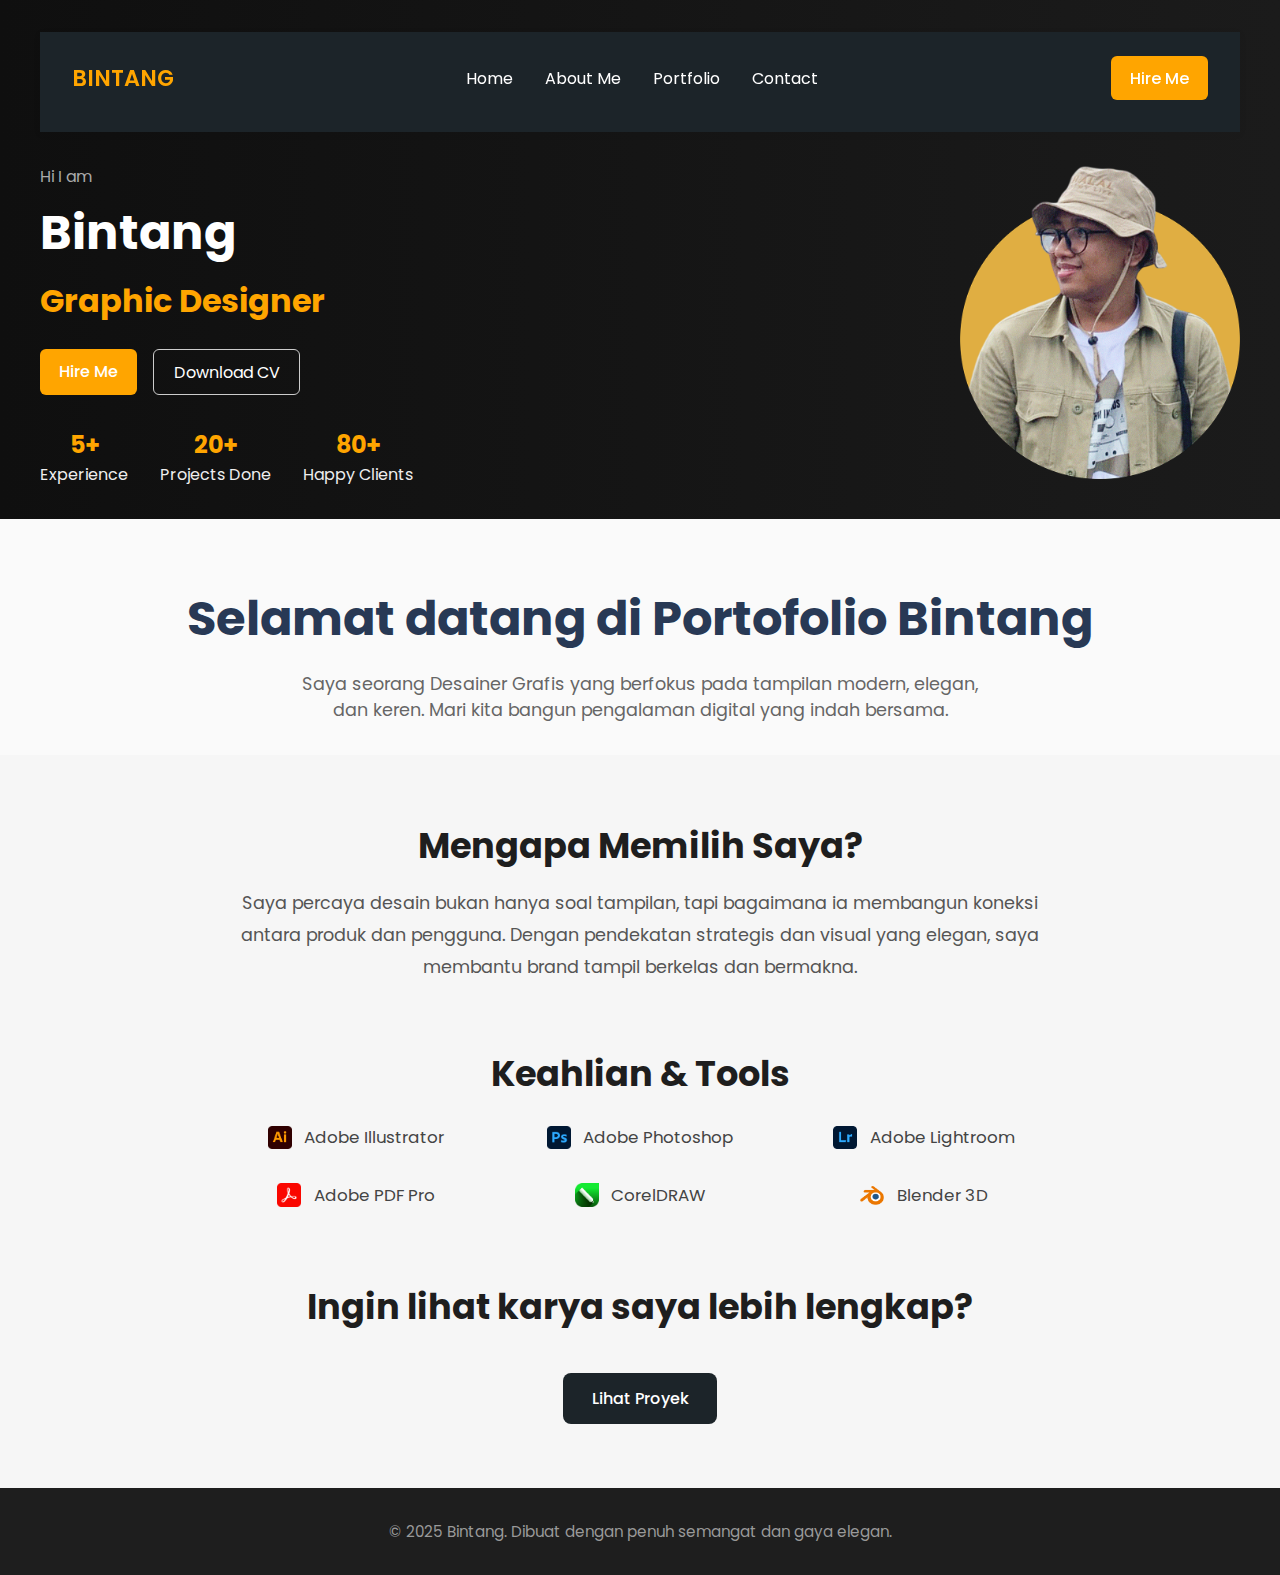
<file: index.html>
<!DOCTYPE html>
<html lang="en">
<head>
  <meta charset="UTF-8" />
  <meta name="viewport" content="width=device-width, initial-scale=1.0" />
  <title>Beranda - Bintang Portofolio</title>
  <link rel="preconnect" href="="https://fonts.googleapis.com">
  <link rel="preconnect" href="https://fonts.gstatic.com" crossorigin>
  <link href="https://fonts.googleapis.com/css2?family=Poppins:wght@300;400;500;600;700&display=swap" rel="stylesheet">
  <link rel="stylesheet" href="style.css">
  <style>
    .page-enter { opacity: 0; transform: translateY(20px); }
    .page-enter-active { opacity: 1; transform: translateY(0); transition: opacity 0.6s ease, transform 0.6s ease; }
  </style>
  <script>
    document.addEventListener("DOMContentLoaded", function() {
      document.body.classList.add('page-enter');
      setTimeout(function() {
        document.body.classList.add('page-enter-active');
      }, 50);
    });
  </script>

  <header class="hero-banner">
  <nav class="main-nav">
    <div class="logo">BINTANG</div>
    <ul class="nav-menu">
      <li><a href="index.html">Home</a></li>
      <li><a href="About.html">About Me</a></li>
      <li><a href="projects.html">Portfolio</a></li>
      <li><a href="contact.html">Contact</a></li>
    </ul>
    <a href="#contact" class="btn-primary">Hire Me</a>
  </nav>

  <div class="hero-content">
    <div class="hero-text">
      <p>Hi I am</p>
      <h1>Bintang</h1>
      <h2>Graphic Designer</h2>
      <div class="hero-buttons">
        <a href="#contact" class="btn-primary">Hire Me</a>
        <a href="assets/CV-Bintang.pdf" class="btn-secondary" download>Download CV</a>
      </div>
      <div class="hero-stats">
        <div><strong>5+</strong><span>Experience</span></div>
        <div><strong>20+</strong><span>Projects Done</span></div>
        <div><strong>80+</strong><span>Happy Clients</span></div>
      </div>
    </div>
    <div class="hero-image">
      <img src="IMAGE/BINTANG NIH.png" alt="Bintang Photo" />
    </div>
  </div>
</header>


  <section class="hero">
    <h1>Selamat datang di Portofolio Bintang</h1>
    <p>Saya seorang Desainer Grafis yang berfokus pada tampilan modern, elegan, dan keren. Mari kita bangun pengalaman digital yang indah bersama.</p>
  </section>

  <section class="highlight">
  <h2>Mengapa Memilih Saya?</h2>
  <p>Saya percaya desain bukan hanya soal tampilan, tapi bagaimana ia membangun koneksi antara produk dan pengguna. Dengan pendekatan strategis dan visual yang elegan, saya membantu brand tampil berkelas dan bermakna.</p>
</section>

<section class="skills">
  <h2>Keahlian & Tools</h2>
  <ul class="skill-list">
  <li>
    <img src="LOGO/Adobe_Illustrator_CC_icon.svg.png" alt="Illustrator" />
    Adobe Illustrator
  </li>
  <li>
    <img src="LOGO/Adobe_Photoshop_CC_icon.svg.png" alt="Photoshop" />
    Adobe Photoshop
  </li>
  <li>
    <img src="LOGO/Adobe_Photoshop_Lightroom_CC_logo.svg.png" alt="Lightroom" />
    Adobe Lightroom
  </li>
  <li>
    <img src="LOGO/Adobe_Acrobat_DC_logo_2020.svg.png" alt="PDF Pro" />
    Adobe PDF Pro
  </li>
  <li>
    <img src="LOGO/coreldraw-seeklogo.png" alt="CorelDRAW" />
    CorelDRAW
  </li>
  <li>
    <img src="LOGO/Blender_logo_no_text.svg.png" alt="Blender 3D" />
    Blender 3D
  </li>
</ul>
</section>

<section class="cta">
  <h2>Ingin lihat karya saya lebih lengkap?</h2>
  <a href="projects.html" class="cta-btn">Lihat Proyek</a>
</section>


  <footer>
    &copy; 2025 Bintang. Dibuat dengan penuh semangat dan gaya elegan.
  </footer>
</body>
</html>
</file>
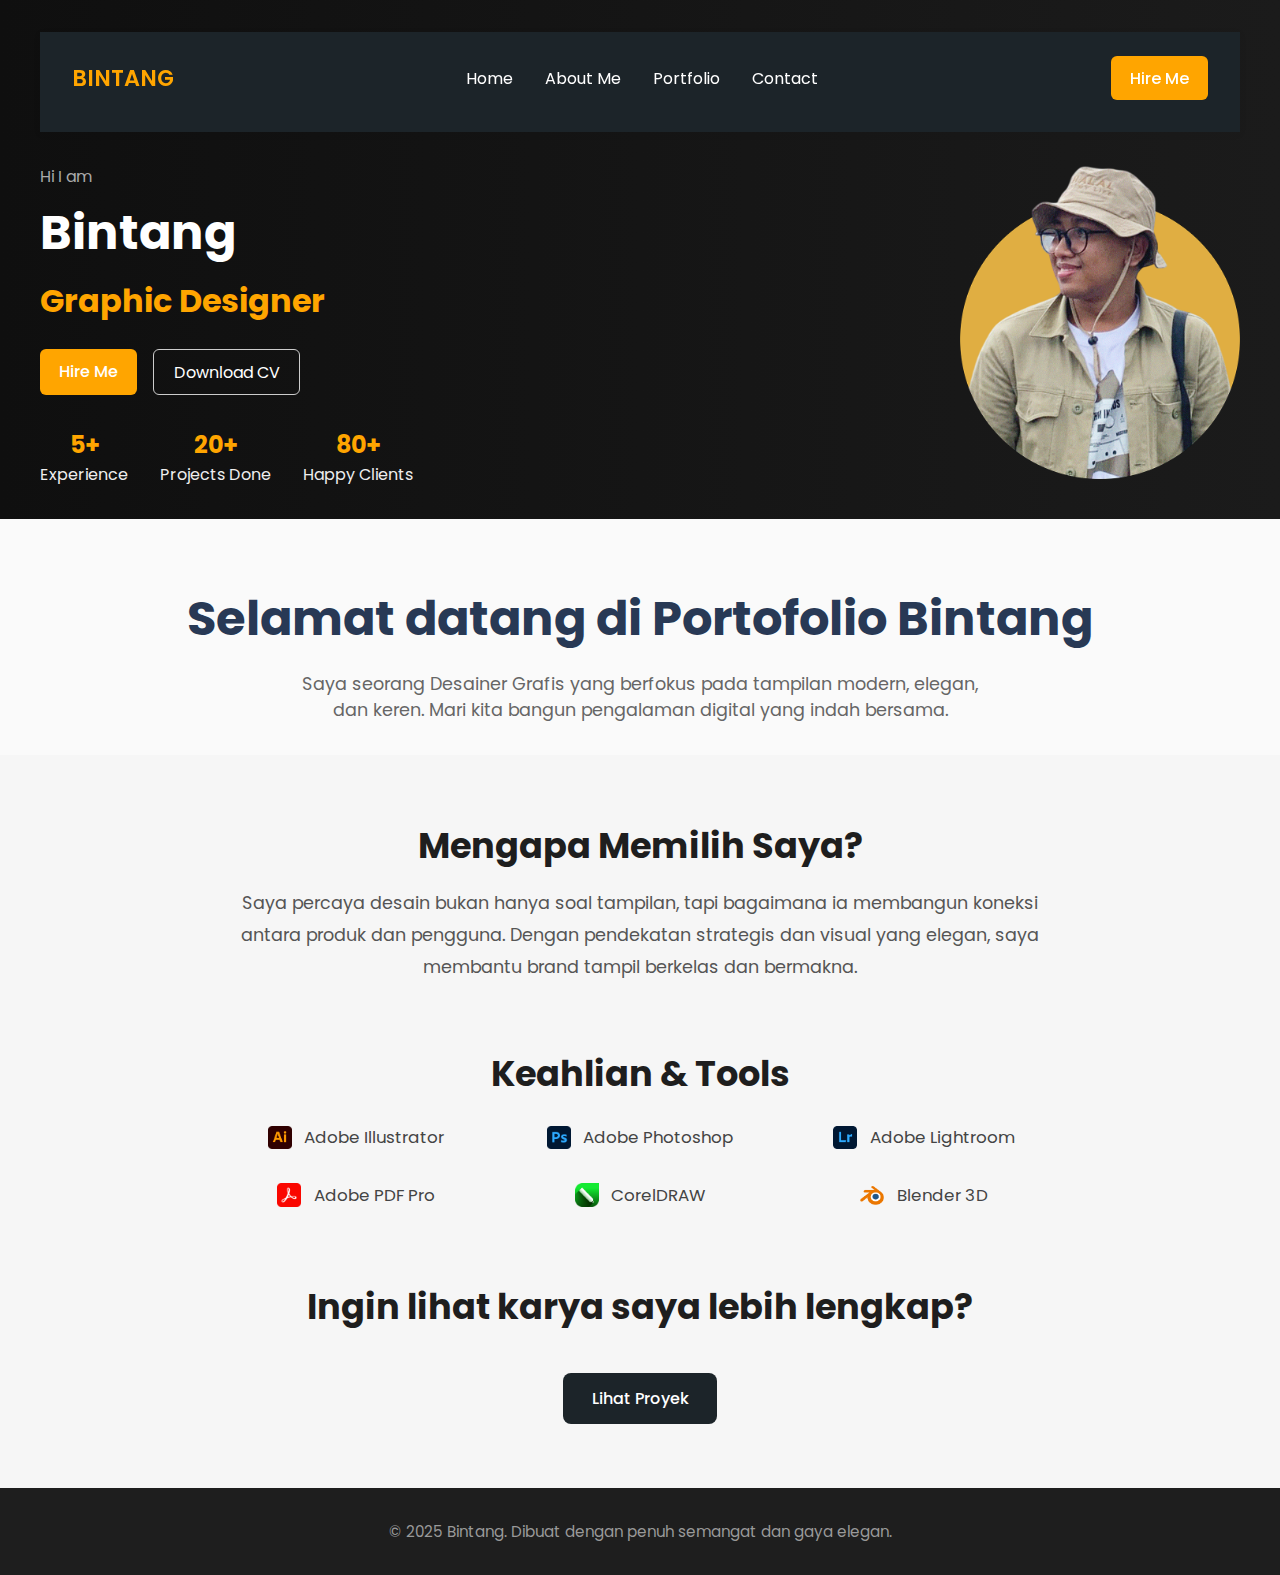
<file: PORTOFOLIO/index.html>
<!DOCTYPE html>
<html lang="en">
<head>
  <meta charset="UTF-8" />
  <meta name="viewport" content="width=device-width, initial-scale=1.0" />
  <title>Beranda - Bintang Portofolio</title>
  <link rel="preconnect" href="="https://fonts.googleapis.com">
  <link rel="preconnect" href="https://fonts.gstatic.com" crossorigin>
  <link href="https://fonts.googleapis.com/css2?family=Poppins:wght@300;400;500;600;700&display=swap" rel="stylesheet">
  <link rel="stylesheet" href="style.css">
  <style>
    .page-enter { opacity: 0; transform: translateY(20px); }
    .page-enter-active { opacity: 1; transform: translateY(0); transition: opacity 0.6s ease, transform 0.6s ease; }
  </style>
  <script>
    document.addEventListener("DOMContentLoaded", function() {
      document.body.classList.add('page-enter');
      setTimeout(function() {
        document.body.classList.add('page-enter-active');
      }, 50);
    });
  </script>

  <header class="hero-banner">
  <nav class="main-nav">
    <div class="logo">BINTANG</div>
    <ul class="nav-menu">
      <li><a href="PORTO.html">Home</a></li>
      <li><a href="#">About Me</a></li>
      <li><a href="projects.html">Portfolio</a></li>
      <li><a href="contact.html">Contact</a></li>
    </ul>
    <a href="#contact" class="btn-primary">Hire Me</a>
  </nav>

  <div class="hero-content">
    <div class="hero-text">
      <p>Hi I am</p>
      <h1>Bintang</h1>
      <h2>Graphic Designer</h2>
      <div class="hero-buttons">
        <a href="#contact" class="btn-primary">Hire Me</a>
        <a href="assets/CV-Bintang.pdf" class="btn-secondary" download>Download CV</a>
      </div>
      <div class="hero-stats">
        <div><strong>5+</strong><span>Experience</span></div>
        <div><strong>20+</strong><span>Projects Done</span></div>
        <div><strong>80+</strong><span>Happy Clients</span></div>
      </div>
    </div>
    <div class="hero-image">
      <img src="IMAGE/BINTANG NIH.png" alt="Bintang Photo" />
    </div>
  </div>
</header>


  <section class="hero">
    <h1>Selamat datang di Portofolio Bintang</h1>
    <p>Saya seorang Desainer Grafis yang berfokus pada tampilan modern, elegan, dan keren. Mari kita bangun pengalaman digital yang indah bersama.</p>
  </section>

  <section class="highlight">
  <h2>Mengapa Memilih Saya?</h2>
  <p>Saya percaya desain bukan hanya soal tampilan, tapi bagaimana ia membangun koneksi antara produk dan pengguna. Dengan pendekatan strategis dan visual yang elegan, saya membantu brand tampil berkelas dan bermakna.</p>
</section>

<section class="skills">
  <h2>Keahlian & Tools</h2>
  <ul class="skill-list">
  <li>
    <img src="LOGO/Adobe_Illustrator_CC_icon.svg.png" alt="Illustrator" />
    Adobe Illustrator
  </li>
  <li>
    <img src="LOGO/Adobe_Photoshop_CC_icon.svg.png" alt="Photoshop" />
    Adobe Photoshop
  </li>
  <li>
    <img src="LOGO/Adobe_Photoshop_Lightroom_CC_logo.svg.png" alt="Lightroom" />
    Adobe Lightroom
  </li>
  <li>
    <img src="LOGO/Adobe_Acrobat_DC_logo_2020.svg.png" alt="PDF Pro" />
    Adobe PDF Pro
  </li>
  <li>
    <img src="LOGO/coreldraw-seeklogo.png" alt="CorelDRAW" />
    CorelDRAW
  </li>
  <li>
    <img src="LOGO/Blender_logo_no_text.svg.png" alt="Blender 3D" />
    Blender 3D
  </li>
</ul>
</section>

<section class="cta">
  <h2>Ingin lihat karya saya lebih lengkap?</h2>
  <a href="projects.html" class="cta-btn">Lihat Proyek</a>
</section>


  <footer>
    &copy; 2025 Bintang. Dibuat dengan penuh semangat dan gaya elegan.
  </footer>
</body>
</html>
</file>
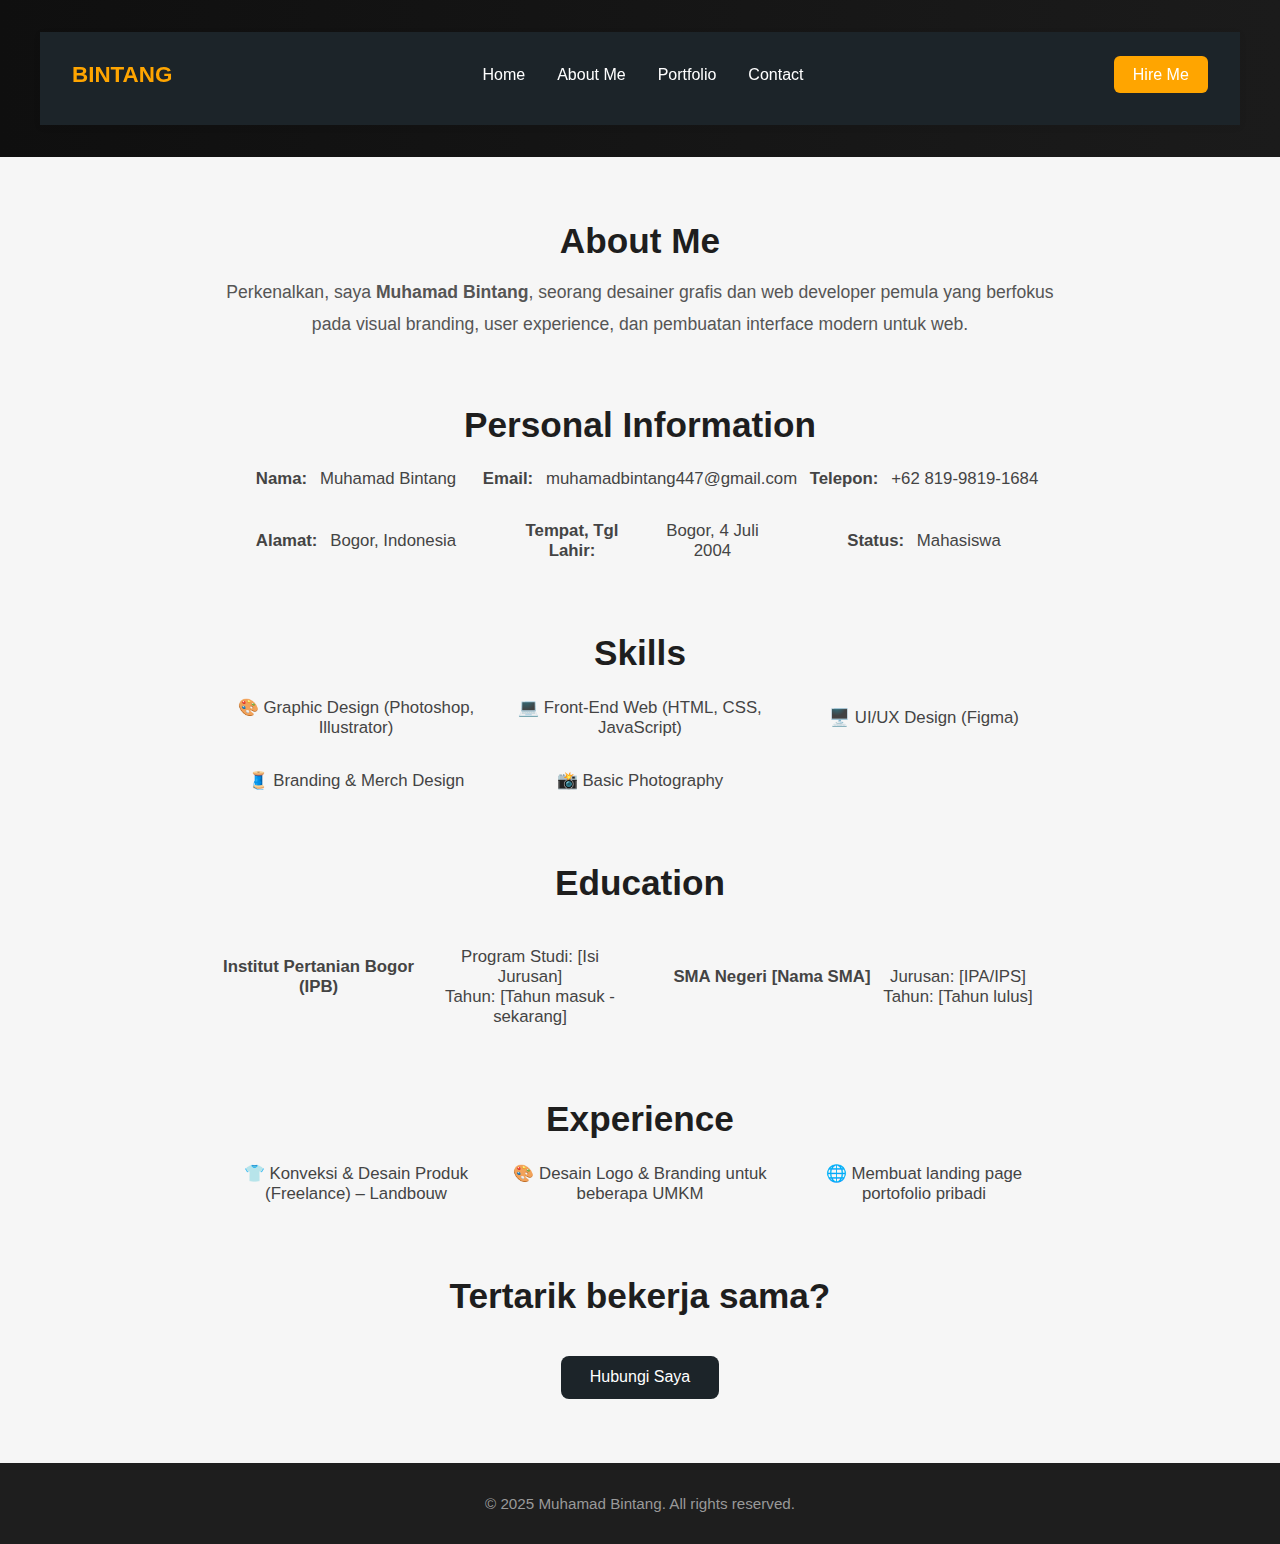
<file: About.html>
<!DOCTYPE html>
<html lang="en">
<head>
  <meta charset="UTF-8" />
  <meta name="viewport" content="width=device-width, initial-scale=1.0" />
  <title>About Me - Bintang</title>
  <link href="style.css" rel="stylesheet" />
</head>
<body>
  <header class="hero-banner">
    <nav class="main-nav">
      <div class="logo">BINTANG</div>
      <ul class="nav-menu">
        <li><a href="index.html">Home</a></li>
        <li><a href="about.html">About Me</a></li>
        <li><a href="projects.html">Portfolio</a></li>
        <li><a href="contact.html">Contact</a></li>
      </ul>
      <a href="#contact" class="btn-primary">Hire Me</a>
    </nav>
  </header>

  <section class="highlight">
    <h2>About Me</h2>
    <p>Perkenalkan, saya <strong>Muhamad Bintang</strong>, seorang desainer grafis dan web developer pemula yang berfokus pada visual branding, user experience, dan pembuatan interface modern untuk web.</p>
  </section>

  <section class="skills">
    <h2>Personal Information</h2>
    <ul class="skill-list">
      <li><strong>Nama:</strong> Muhamad Bintang</li>
      <li><strong>Email:</strong> muhamadbintang447@gmail.com</li>
      <li><strong>Telepon:</strong> +62 819-9819-1684</li>
      <li><strong>Alamat:</strong> Bogor, Indonesia</li>
      <li><strong>Tempat, Tgl Lahir:</strong> Bogor, 4 Juli 2004</li>
      <li><strong>Status:</strong> Mahasiswa</li>
    </ul>
  </section>

  <section class="skills">
    <h2>Skills</h2>
    <ul class="skill-list">
      <li>🎨 Graphic Design (Photoshop, Illustrator)</li>
      <li>💻 Front-End Web (HTML, CSS, JavaScript)</li>
      <li>🖥️ UI/UX Design (Figma)</li>
      <li>🧵 Branding & Merch Design</li>
      <li>📸 Basic Photography</li>
    </ul>
  </section>

  <section class="skills">
    <h2>Education</h2>
    <ul class="skill-list">
      <li><strong>Institut Pertanian Bogor (IPB)</strong><br/>Program Studi: [Isi Jurusan]<br/>Tahun: [Tahun masuk - sekarang]</li>
      <li><strong>SMA Negeri [Nama SMA]</strong><br/>Jurusan: [IPA/IPS]<br/>Tahun: [Tahun lulus]</li>
    </ul>
  </section>

  <section class="skills">
    <h2>Experience</h2>
    <ul class="skill-list">
      <li>👕 Konveksi & Desain Produk (Freelance) – Landbouw</li>
      <li>🎨 Desain Logo & Branding untuk beberapa UMKM</li>
      <li>🌐 Membuat landing page portofolio pribadi</li>
    </ul>
  </section>

  <section class="cta">
    <h2>Tertarik bekerja sama?</h2>
    <a href="contact.html" class="cta-btn">Hubungi Saya</a>
  </section>

  <footer>
    &copy; 2025 Muhamad Bintang. All rights reserved.
  </footer>
</body>
</html>
</file>
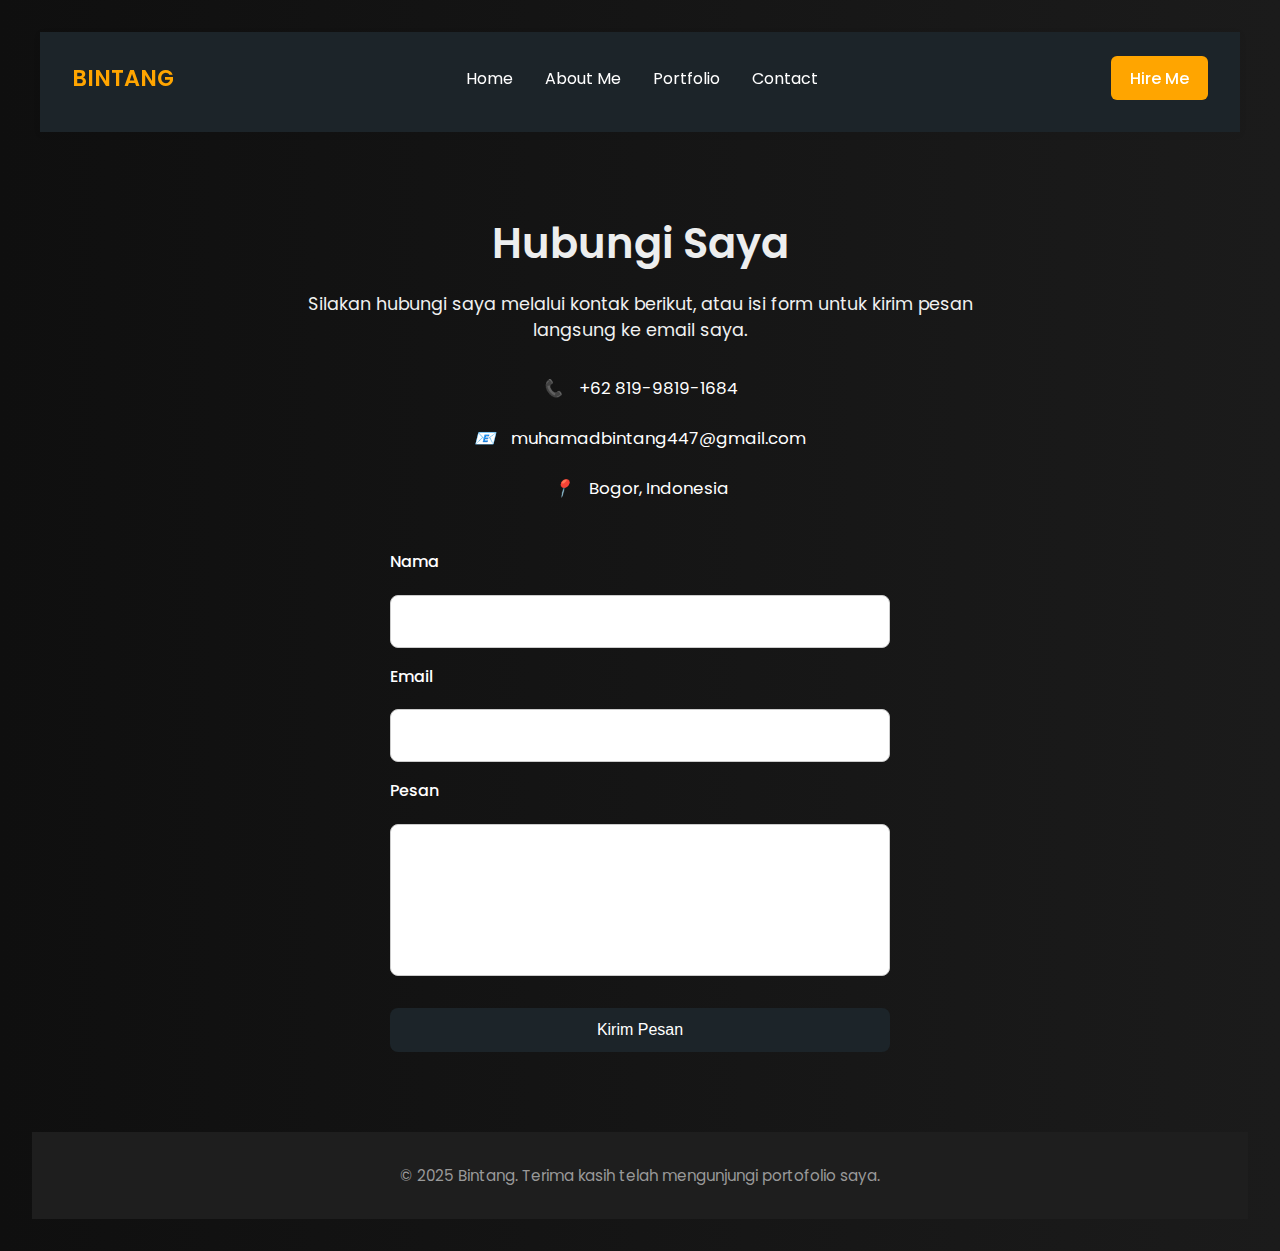
<file: contact.html>
<!DOCTYPE html>
<html lang="id">
<head>
  <meta charset="UTF-8" />
  <meta name="viewport" content="width=device-width, initial-scale=1.0" />
  <title>Kontak - Bintang Portofolio</title>
  <link href="https://fonts.googleapis.com/css2?family=Poppins:wght@300;400;600&display=swap" rel="stylesheet" />
  <link rel="stylesheet" href="style.css" />
  <style>
    .contact-wrapper {
      max-width: 800px;
      margin: 5rem auto;
      padding: 0 2rem;
      text-align: center;
    }

    .contact-wrapper h1 {
      font-size: 2.6rem;
      margin-bottom: 1rem;
      font-weight: 600;
      color: #edeeee;
    }

    .contact-wrapper p {
      font-size: 1.1rem;
      color: #f0f0f0;
      margin-bottom: 2rem;
    }

    .contact-info {
      display: flex;
      flex-direction: column;
      align-items: center;
      gap: 1.5rem;
      font-size: 1.05rem;
      color: #333;
      margin-bottom: 3rem;
    }

    .contact-info div {
      display: flex;
      align-items: center;
      gap: 1rem;
    }

    .contact-form {
      display: flex;
      flex-direction: column;
      gap: 1rem;
      max-width: 500px;
      margin: 0 auto;
      text-align: left;
    }

    .contact-form label {
      font-weight: 500;
      margin-bottom: 0.3rem;
    }

    .contact-form input,
    .contact-form textarea {
      padding: 0.8rem;
      border: 1px solid #ccc;
      border-radius: 8px;
      font-size: 1rem;
      width: 100%;
    }

    .contact-form button {
      margin-top: 1rem;
      padding: 0.8rem;
      background-color: #1c2429;
      color: white;
      border: none;
      border-radius: 8px;
      font-weight: 500;
      font-size: 1rem;
      cursor: pointer;
      transition: background 0.3s ease;
    }

    .contact-form button:hover {
      background-color: #334045;
    }
  </style>
  <header class="hero-banner">
  <nav class="main-nav">
    <div class="logo">BINTANG</div>
    <ul class="nav-menu">
      <li><a href="PORTO.html">Home</a></li>
      <li><a href="#">About Me</a></li>
      <li><a href="projects.html">Portfolio</a></li>
      <li><a href="contact.html">Contact</a></li>
    </ul>
    <a href="#contact" class="btn-primary">Hire Me</a>
  </nav>

  <section class="contact-wrapper">
    <h1>Hubungi Saya</h1>
    <p>Silakan hubungi saya melalui kontak berikut, atau isi form untuk kirim pesan langsung ke email saya.</p>

    <div class="contact-info">
      <div><i>📞</i> +62 819-9819-1684</div>
      <div><i>📧</i> muhamadbintang447@gmail.com</div>
      <div><i>📍</i> Bogor, Indonesia</div>
    </div>

    <!-- Formspree form -->
    <form action="https://formspree.io/f/mvgqrdrn" method="POST" class="contact-form">
      <label for="nama">Nama</label>
      <input type="text" name="nama" id="nama" required>

      <label for="email">Email</label>
      <input type="email" name="email" id="email" required>

      <label for="pesan">Pesan</label>
      <textarea name="pesan" id="pesan" rows="5" required></textarea>

      <button type="submit">Kirim Pesan</button>
    </form>
  </section>

  <footer>
    &copy; 2025 Bintang. Terima kasih telah mengunjungi portofolio saya.
  </footer>
</body>
</html>
</file>
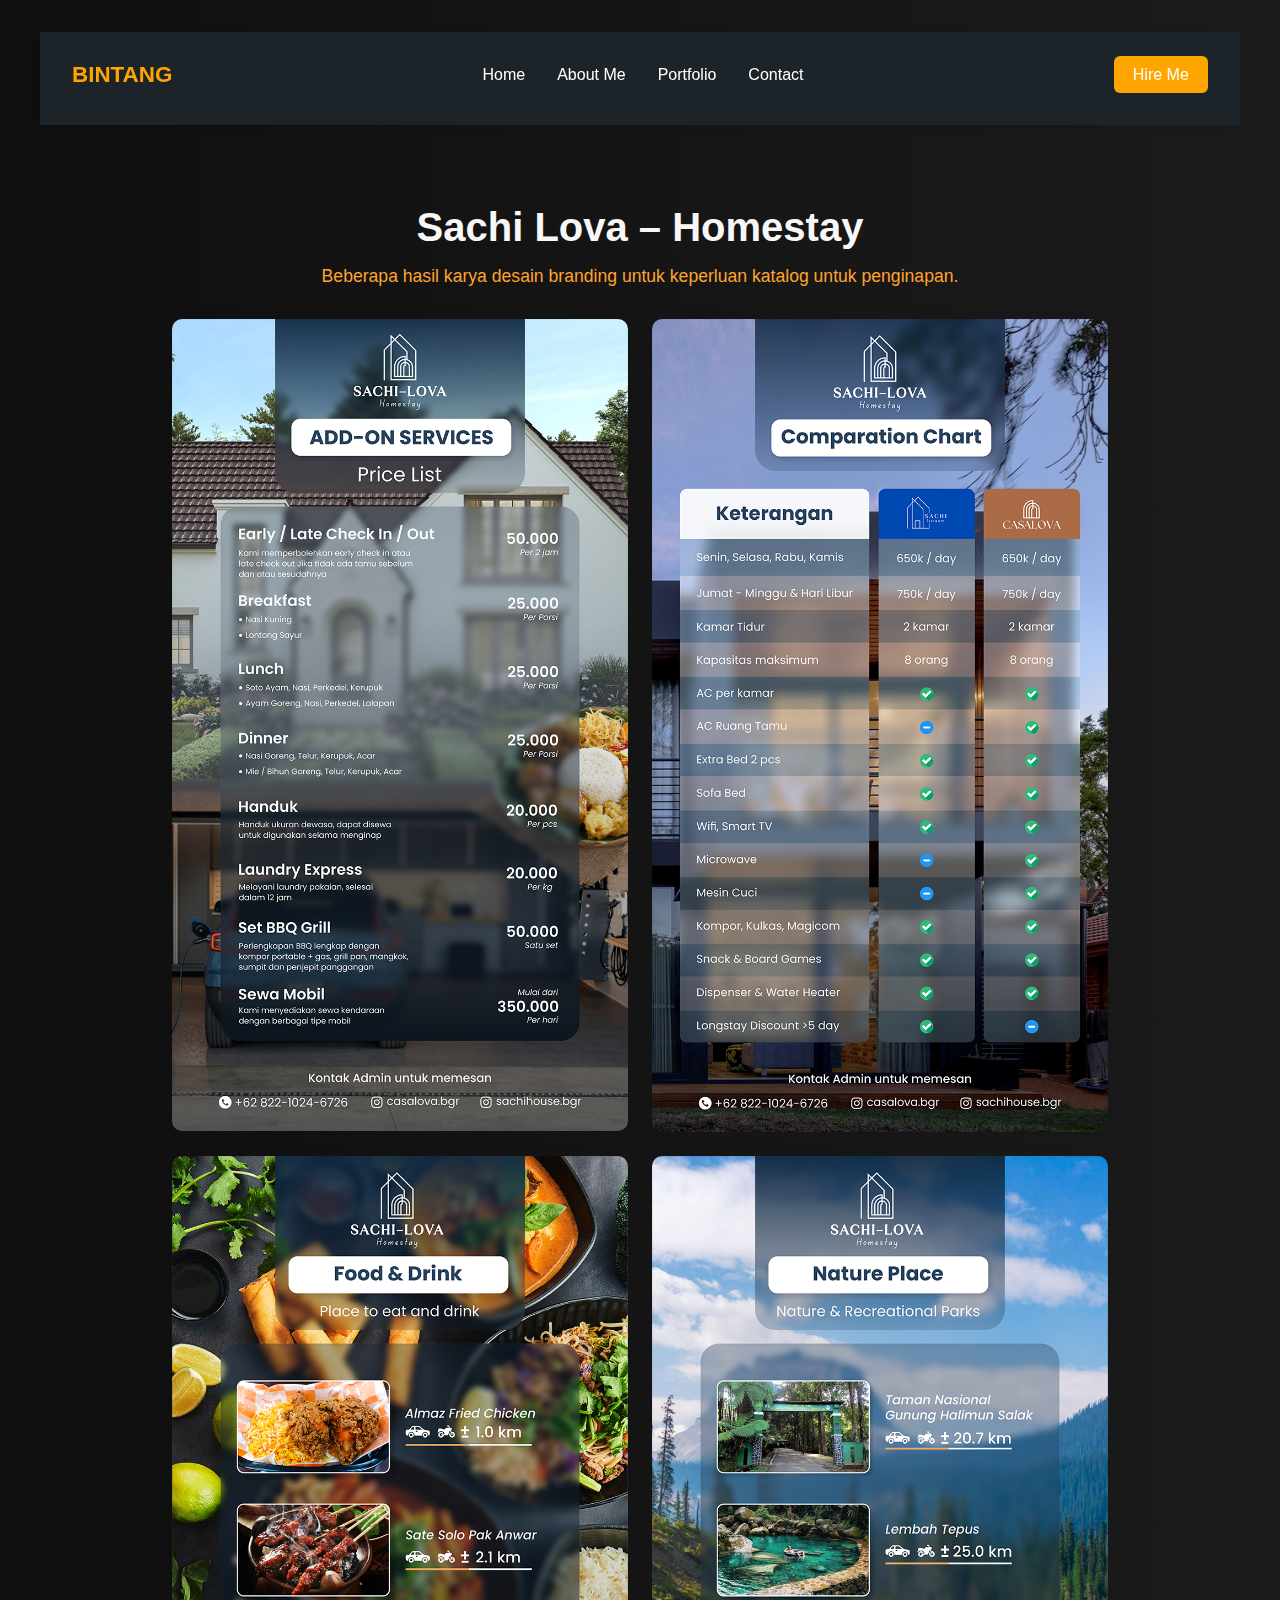
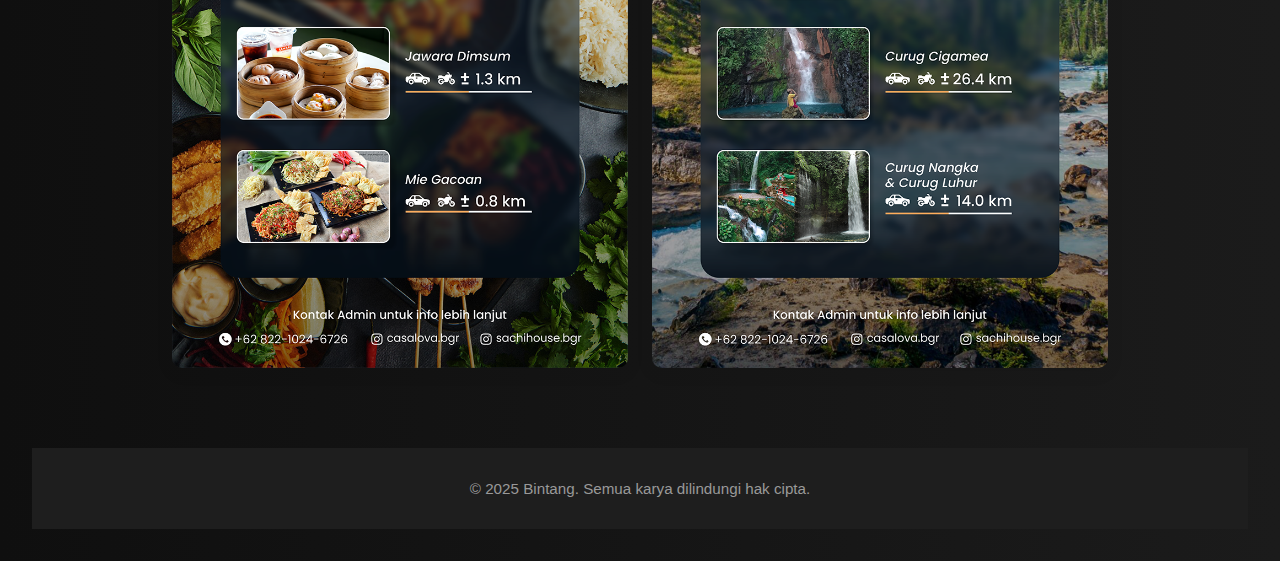
<file: project1.html>
<!DOCTYPE html>
<html lang="id">
<head>
  <meta charset="UTF-8">
  <meta name="viewport" content="width=device-width, initial-scale=1.0">
  <title>Project 1 - Desain Branding</title>
  <link rel="stylesheet" href="style.css">
  <style>
    .project-detail {
      max-width: 1000px;
      margin: 5rem auto;
      padding: 0 2rem;
      text-align: center;
    }

    .project-detail h1 {
      font-size: 2.5rem;
      margin-bottom: 1rem;
    }

    .gallery {
      display: grid;
      grid-template-columns: repeat(auto-fit, minmax(300px, 1fr));
      gap: 1.5rem;
      margin-top: 2rem;
    }

    .gallery img {
      width: 100%;
      border-radius: 10px;
      box-shadow: 0 4px 18px rgba(0, 0, 0, 0.08);
    }
  </style>
<header class="hero-banner">
  <nav class="main-nav">
    <div class="logo">BINTANG</div>
    <ul class="nav-menu">
      <li><a href="index.html">Home</a></li>
      <li><a href="#">About Me</a></li>
      <li><a href="projects.html">Portfolio</a></li>
      <li><a href="contact.html">Contact</a></li>
    </ul>
    <a href="#contact" class="btn-primary">Hire Me</a>
  </nav>


  <section class="project-detail">
    <h1>Sachi Lova – Homestay</h1>
    <p>Beberapa hasil karya desain branding untuk keperluan katalog untuk penginapan.</p>

    <div class="gallery">
      <img src="IMAGE/ADD ON SERVICE.png" alt="Add On Service">
      <img src="IMAGE/COMPARATION.png" alt="Comparation Chart">
      <img src="IMAGE/FOOD 3.png" alt="Place to eat">
      <img src="IMAGE/NATURE 1.png" alt="Nearly nature">
    </div>
  </section>

  <footer>
    &copy; 2025 Bintang. Semua karya dilindungi hak cipta.
  </footer>
</body>
</html>
</file>
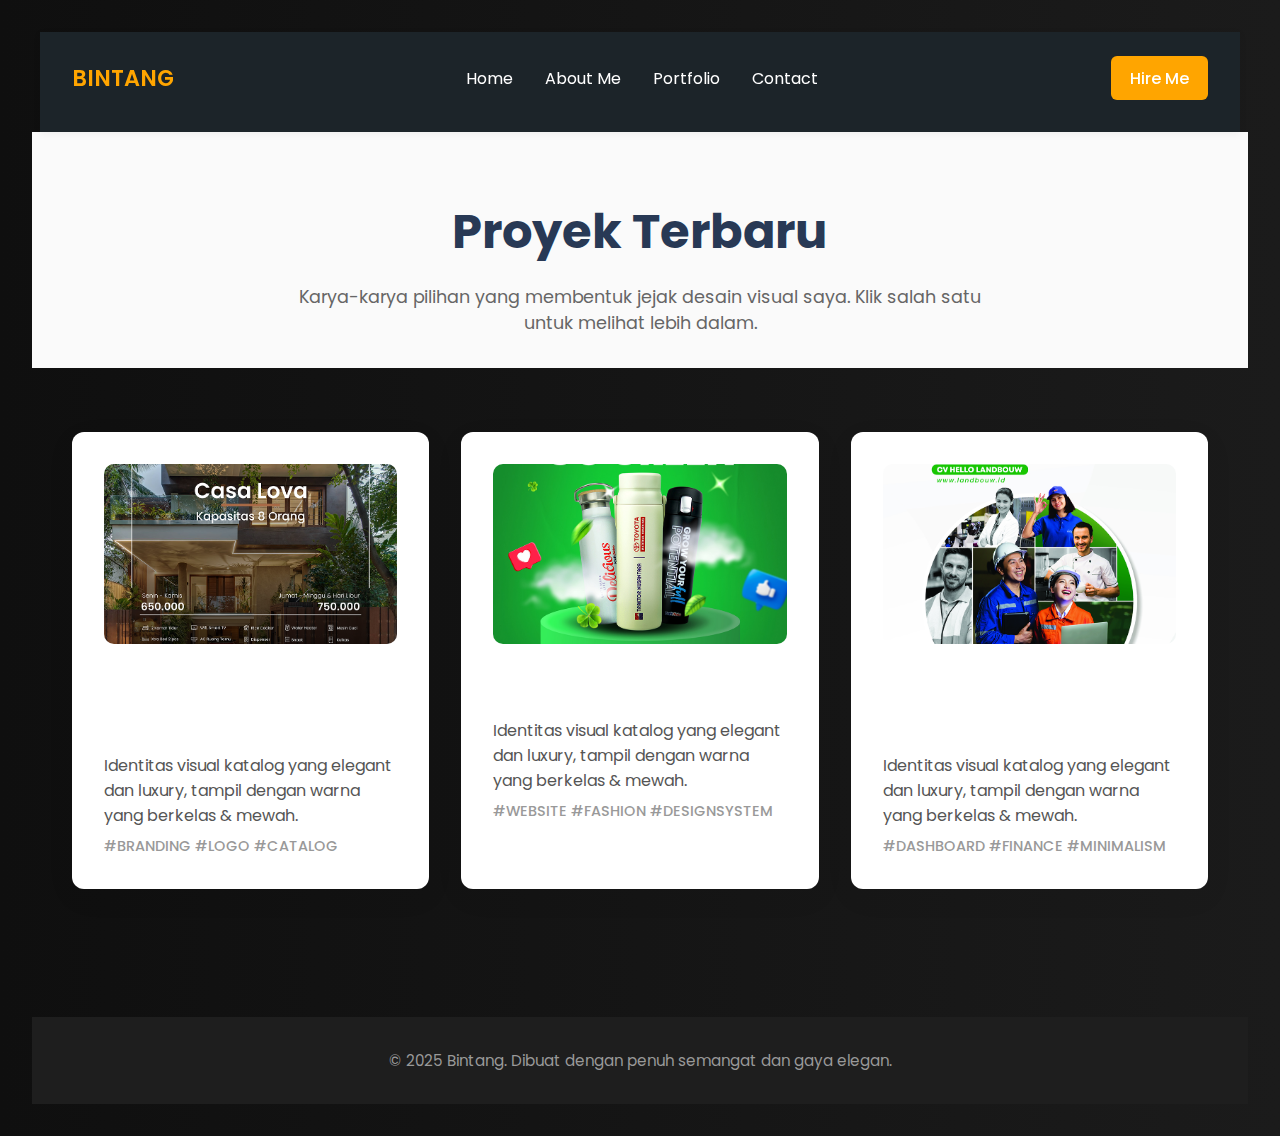
<file: projects.html>
<!DOCTYPE html>
<html lang="en">
<head>
  <meta charset="UTF-8" />
  <meta name="viewport" content="width=device-width, initial-scale=1.0" />
  <title>Proyek - Bintang Portofolio</title>
  <link rel="preconnect" href="https://fonts.googleapis.com">
  <link rel="preconnect" href="https://fonts.gstatic.com" crossorigin>
  <link href="https://fonts.googleapis.com/css2?family=Poppins:wght@300;400;500;600;700&display=swap" rel="stylesheet">
  <link rel="stylesheet" href="style.css">
  <style>
    .page-enter { opacity: 0; transform: translateY(20px); }
    .page-enter-active { opacity: 1; transform: translateY(0); transition: opacity 0.6s ease, transform 0.6s ease; }

    .card a {
      color: inherit;
      text-decoration: none;
      display: block;
      transition: transform 0.3s ease;
    }

    .card a:hover {
      transform: scale(1.03);
    }

    .card img {
      width: 100%;
      height: 180px;
      object-fit: cover;
      border-radius: 10px;
      margin-bottom: 1rem;
    }

    .tagline {
      font-size: 0.9rem;
      font-weight: 500;
      color: #999;
      text-transform: uppercase;
      margin-top: 0.5rem;
    }
  </style>
  <script>
    document.addEventListener("DOMContentLoaded", function() {
      document.body.classList.add('page-enter');
      setTimeout(function() {
        document.body.classList.add('page-enter-active');
      }, 50);
    });
  </script>
 <header class="hero-banner">
  <nav class="main-nav">
    <div class="logo">BINTANG</div>
    <ul class="nav-menu">
      <li><a href="index.html">Home</a></li>
      <li><a href="About.html">About Me</a></li>
      <li><a href="projects.html">Portfolio</a></li>
      <li><a href="contact.html">Contact</a></li>
    </ul>
    <a href="#contact" class="btn-primary">Hire Me</a>
  </nav>

  <section class="hero">
    <h1>Proyek Terbaru</h1>
    <p>Karya-karya pilihan yang membentuk jejak desain visual saya. Klik salah satu untuk melihat lebih dalam.</p>
  </section>

  <section class="grid-section">
    <div class="card">
      <a href="project1.html">
        <img src="IMAGE/CASA LOVA COVER.png" alt="Project 1" />
        <h3>Sachi Lova – Home Stay</h3>
        <p>Identitas visual katalog yang elegant dan luxury, tampil dengan warna yang berkelas & mewah.</p>
        <div class="tagline">#Branding #Logo #Catalog</div>
      </a>
    </div>
    <div class="card">
      <a href="project2.html">
        <img src="IMAGE/GO GREEN.jpg" alt="Project 2" />
        <h3>Social Media Post</h3>
        <p>Identitas visual katalog yang elegant dan luxury, tampil dengan warna yang berkelas & mewah.</p>
        <div class="tagline">#Website #Fashion #DesignSystem</div>
      </a>
    </div>
    <div class="card">
      <a href="project3.html">
        <img src="IMAGE/DEPAN.jpg" alt="Project 3" />
        <h3>Poster & kebutuhan cetak</h3>
        <p>Identitas visual katalog yang elegant dan luxury, tampil dengan warna yang berkelas & mewah.</p>
        <div class="tagline">#Dashboard #Finance #Minimalism</div>
      </a>
    </div>
  </section>

  <footer>
    &copy; 2025 Bintang. Dibuat dengan penuh semangat dan gaya elegan.
  </footer>
</body>
</html>
</file>
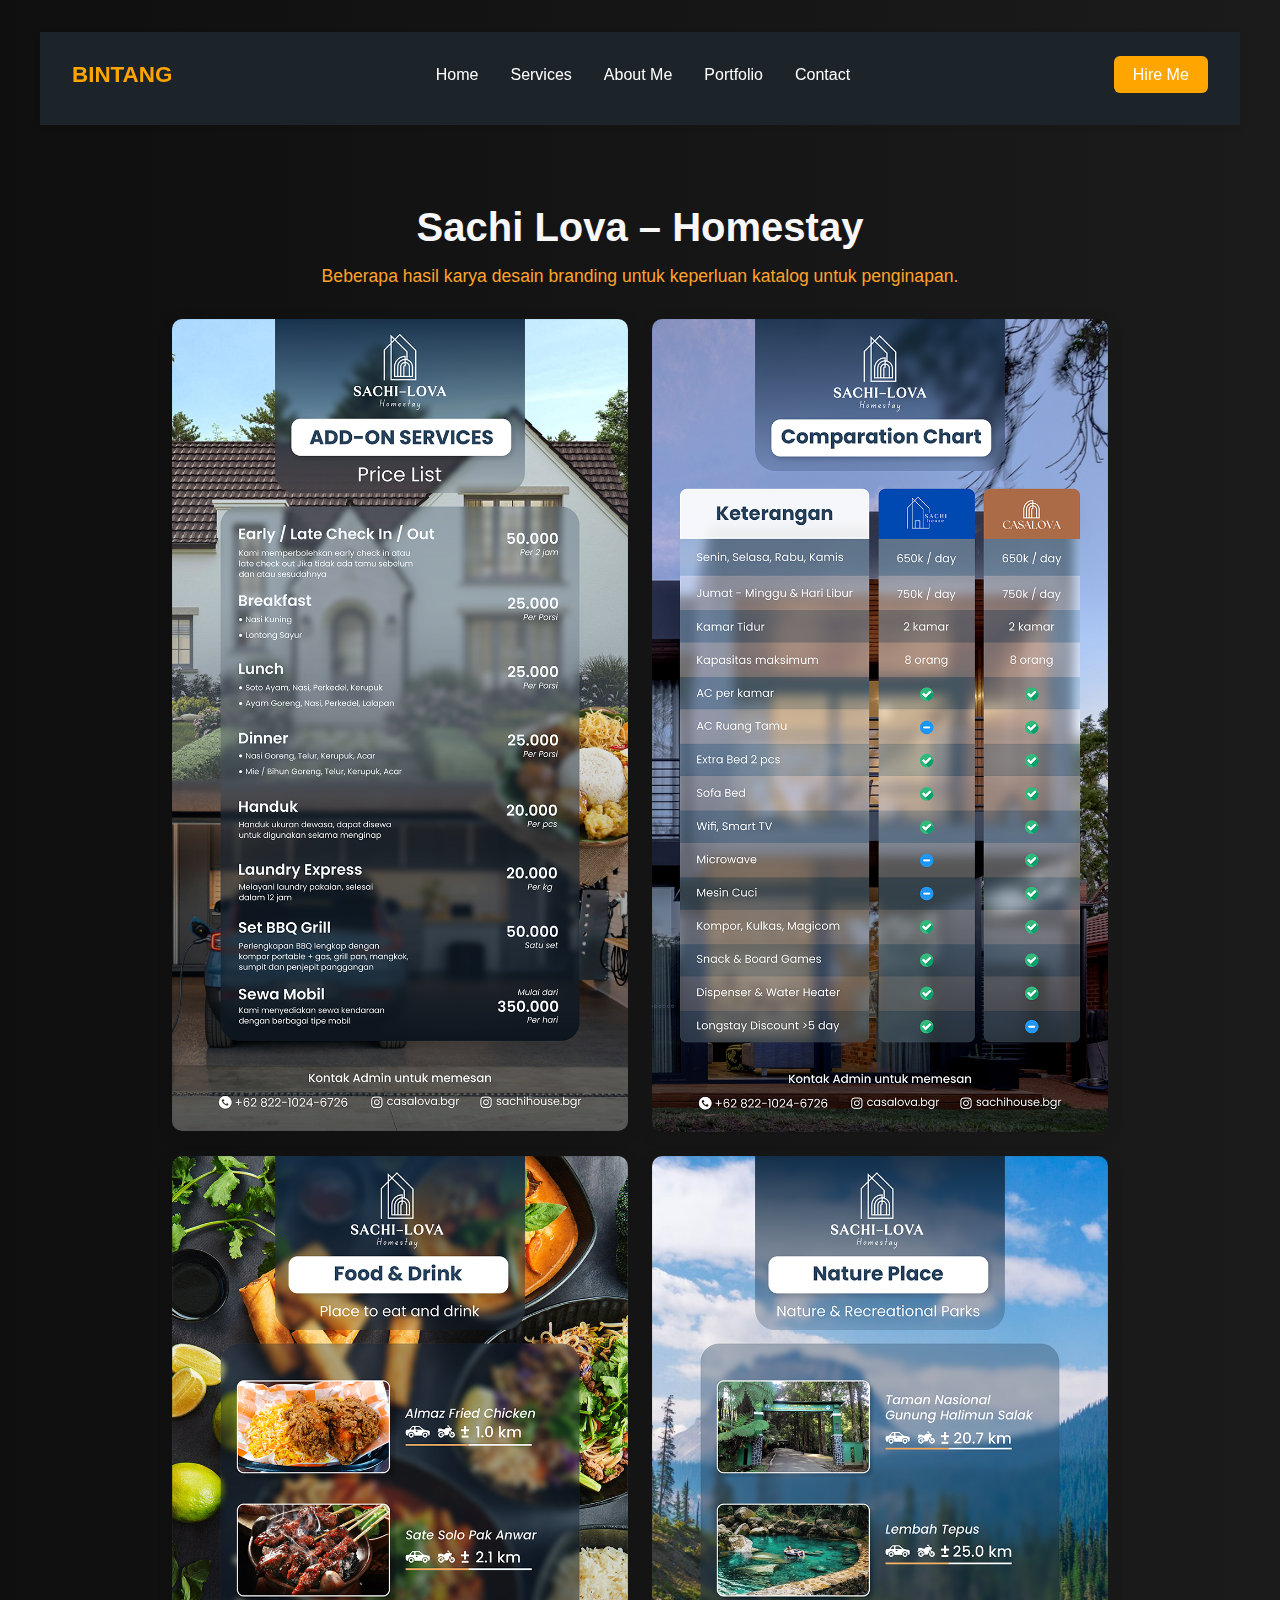
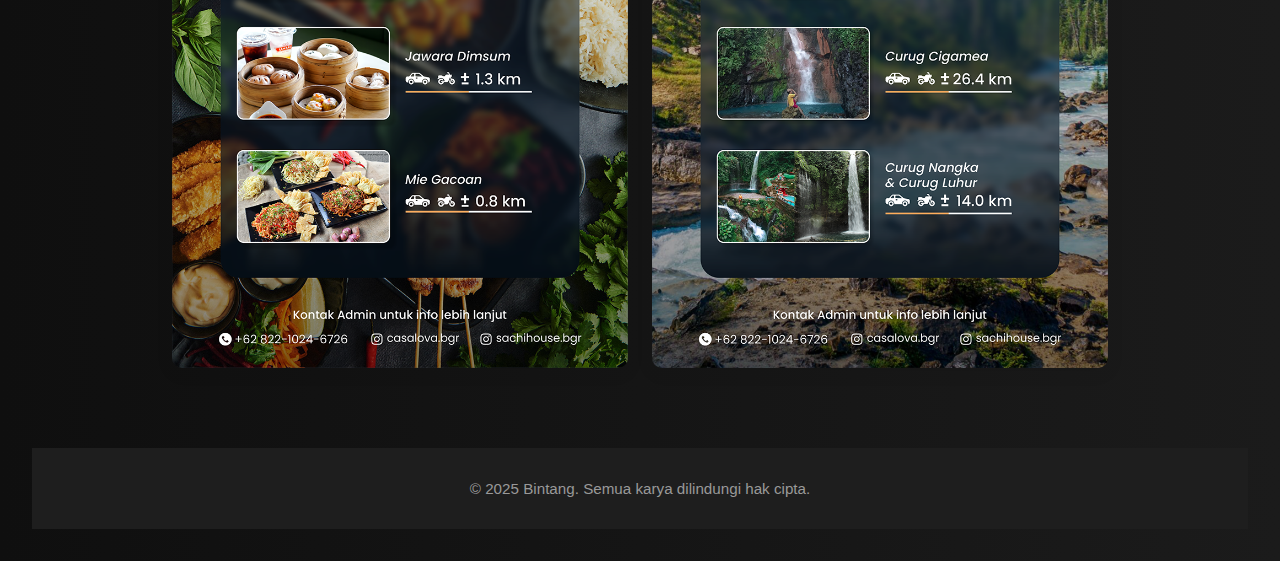
<file: PORTOFOLIO/project1.html>
<!DOCTYPE html>
<html lang="id">
<head>
  <meta charset="UTF-8">
  <meta name="viewport" content="width=device-width, initial-scale=1.0">
  <title>Project 1 - Desain Branding</title>
  <link rel="stylesheet" href="style.css">
  <style>
    .project-detail {
      max-width: 1000px;
      margin: 5rem auto;
      padding: 0 2rem;
      text-align: center;
    }

    .project-detail h1 {
      font-size: 2.5rem;
      margin-bottom: 1rem;
    }

    .gallery {
      display: grid;
      grid-template-columns: repeat(auto-fit, minmax(300px, 1fr));
      gap: 1.5rem;
      margin-top: 2rem;
    }

    .gallery img {
      width: 100%;
      border-radius: 10px;
      box-shadow: 0 4px 18px rgba(0, 0, 0, 0.08);
    }
  </style>
<header class="hero-banner">
  <nav class="main-nav">
    <div class="logo">BINTANG</div>
    <ul class="nav-menu">
      <li><a href="PORTO.html">Home</a></li>
      <li><a href="#">Services</a></li>
      <li><a href="#">About Me</a></li>
      <li><a href="projects.html">Portfolio</a></li>
      <li><a href="contact.html">Contact</a></li>
    </ul>
    <a href="#contact" class="btn-primary">Hire Me</a>
  </nav>


  <section class="project-detail">
    <h1>Sachi Lova – Homestay</h1>
    <p>Beberapa hasil karya desain branding untuk keperluan katalog untuk penginapan.</p>

    <div class="gallery">
      <img src="IMAGE/ADD ON SERVICE.png" alt="Add On Service">
      <img src="IMAGE/COMPARATION.png" alt="Comparation Chart">
      <img src="IMAGE/FOOD 3.png" alt="Place to eat">
      <img src="IMAGE/NATURE 1.png" alt="Nearly nature">
    </div>
  </section>

  <footer>
    &copy; 2025 Bintang. Semua karya dilindungi hak cipta.
  </footer>
</body>
</html>
</file>
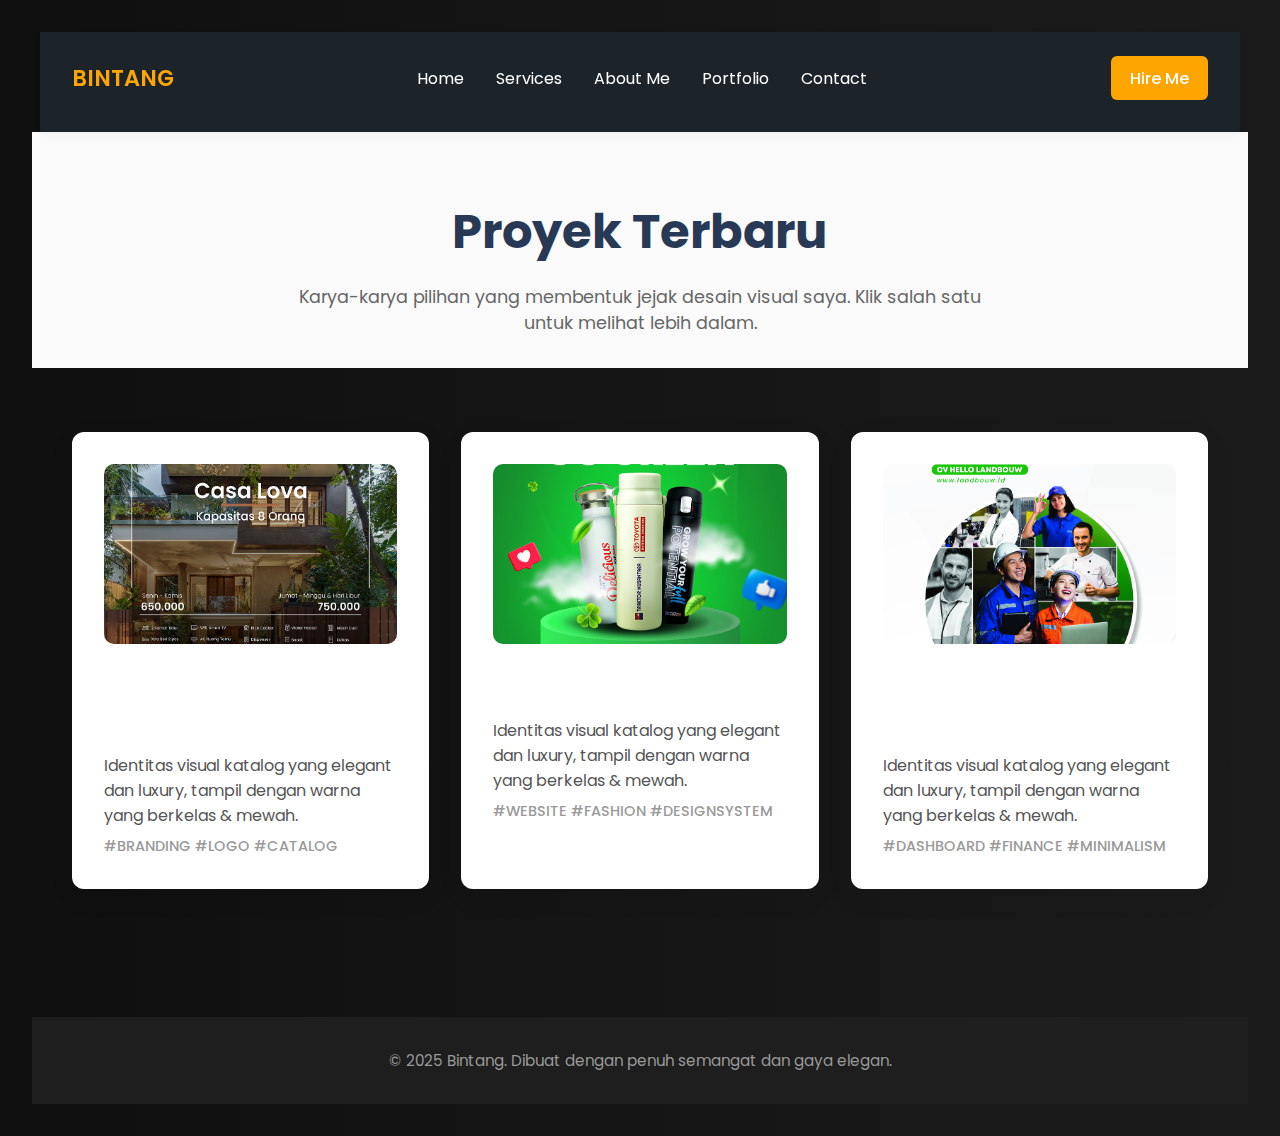
<file: PORTOFOLIO/projects.html>
<!DOCTYPE html>
<html lang="en">
<head>
  <meta charset="UTF-8" />
  <meta name="viewport" content="width=device-width, initial-scale=1.0" />
  <title>Proyek - Bintang Portofolio</title>
  <link rel="preconnect" href="https://fonts.googleapis.com">
  <link rel="preconnect" href="https://fonts.gstatic.com" crossorigin>
  <link href="https://fonts.googleapis.com/css2?family=Poppins:wght@300;400;500;600;700&display=swap" rel="stylesheet">
  <link rel="stylesheet" href="style.css">
  <style>
    .page-enter { opacity: 0; transform: translateY(20px); }
    .page-enter-active { opacity: 1; transform: translateY(0); transition: opacity 0.6s ease, transform 0.6s ease; }

    .card a {
      color: inherit;
      text-decoration: none;
      display: block;
      transition: transform 0.3s ease;
    }

    .card a:hover {
      transform: scale(1.03);
    }

    .card img {
      width: 100%;
      height: 180px;
      object-fit: cover;
      border-radius: 10px;
      margin-bottom: 1rem;
    }

    .tagline {
      font-size: 0.9rem;
      font-weight: 500;
      color: #999;
      text-transform: uppercase;
      margin-top: 0.5rem;
    }
  </style>
  <script>
    document.addEventListener("DOMContentLoaded", function() {
      document.body.classList.add('page-enter');
      setTimeout(function() {
        document.body.classList.add('page-enter-active');
      }, 50);
    });
  </script>
 <header class="hero-banner">
  <nav class="main-nav">
    <div class="logo">BINTANG</div>
    <ul class="nav-menu">
      <li><a href="PORTO.html">Home</a></li>
      <li><a href="#">Services</a></li>
      <li><a href="#">About Me</a></li>
      <li><a href="projects.html">Portfolio</a></li>
      <li><a href="contact.html">Contact</a></li>
    </ul>
    <a href="#contact" class="btn-primary">Hire Me</a>
  </nav>

  <section class="hero">
    <h1>Proyek Terbaru</h1>
    <p>Karya-karya pilihan yang membentuk jejak desain visual saya. Klik salah satu untuk melihat lebih dalam.</p>
  </section>

  <section class="grid-section">
    <div class="card">
      <a href="project1.html">
        <img src="IMAGE/CASA LOVA COVER.png" alt="Project 1" />
        <h3>Sachi Lova – Home Stay</h3>
        <p>Identitas visual katalog yang elegant dan luxury, tampil dengan warna yang berkelas & mewah.</p>
        <div class="tagline">#Branding #Logo #Catalog</div>
      </a>
    </div>
    <div class="card">
      <a href="project2.html">
        <img src="IMAGE/GO GREEN.jpg" alt="Project 2" />
        <h3>Social Media Post</h3>
        <p>Identitas visual katalog yang elegant dan luxury, tampil dengan warna yang berkelas & mewah.</p>
        <div class="tagline">#Website #Fashion #DesignSystem</div>
      </a>
    </div>
    <div class="card">
      <a href="project3.html">
        <img src="IMAGE/DEPAN.jpg" alt="Project 3" />
        <h3>Poster & kebutuhan cetak</h3>
        <p>Identitas visual katalog yang elegant dan luxury, tampil dengan warna yang berkelas & mewah.</p>
        <div class="tagline">#Dashboard #Finance #Minimalism</div>
      </a>
    </div>
  </section>

  <footer>
    &copy; 2025 Bintang. Dibuat dengan penuh semangat dan gaya elegan.
  </footer>
</body>
</html>
</file>
<file: style.css>
* {
  margin: 0;
  padding: 0;
  box-sizing: border-box;
}

body {
  font-family: 'Poppins', sans-serif;
  background-color: #f6f6f6;
  color: #2e2e2e;
}

nav {
  background-color: #1c2429;
  box-shadow: 0 2px 8px rgba(0, 0, 0, 0.05);
  padding: 1.5rem 2rem;
  display: flex;
  justify-content: space-between;
  align-items: center;
  position: sticky;
  top: 0;
  z-index: 10;
}

nav .logo {
  font-size: 1.2rem;
  color: #ffffff;
}

nav ul {
  display: flex;
  gap: 2rem;
  list-style: none;
}

nav ul li a {
  text-decoration: none;
  color: #b0d4ca;
  font-weight: 500;
  transition: color 0.2s ease;
}

nav ul li a:hover {
  color: #ffffff;
}

.hero {
  background: #fafafa;
  padding: 4rem 2rem 2rem;
  text-align: center;
}

.hero h1 {
  font-size: 3rem;
  color: #283955;
  margin-bottom: 1rem;
}

.hero p {
  font-size: 1.1rem;
  color: #666;
  max-width: 700px;
  margin: auto;
}

.grid-section {
  display: grid;
  grid-template-columns: repeat(auto-fit, minmax(300px, 1fr));
  gap: 2rem;
  padding: 4rem 2rem;
  max-width: 1200px;
  margin: auto;
}

.card {
  background: white;
  border-radius: 12px;
  padding: 2rem;
  box-shadow: 0 8px 30px rgba(0, 0, 0, 0.05);
  transition: all 0.3s ease;
}

.card:hover {
  transform: translateY(-6px);
  box-shadow: 0 12px 40px rgba(0, 0, 0, 0.08);
}

.card h3 {
  font-size: 1.5rem;
  margin-bottom: 1rem;
}

.card p {
  font-size: 1rem;
  color: #555;
}

.contact-section {
  max-width: 600px;
  margin: 3rem auto;
  padding: 2rem;
  background-color: #ffffff;
  border-radius: 12px;
  box-shadow: 0 8px 30px rgba(0, 0, 0, 0.05);
}

.contact-section h2 {
  font-size: 1.8rem;
  margin-bottom: 1.5rem;
  text-align: center;
  color: #283955;
}

form {
  display: flex;
  flex-direction: column;
  gap: 1.2rem;
}

input, textarea {
  padding: 1rem;
  border: 1px solid #ccc;
  border-radius: 8px;
  font-family: 'Poppins', sans-serif;
  font-size: 1rem;
  resize: none;
}

button {
  padding: 1rem;
  background-color: #283955;
  color: #fff;
  border: none;
  border-radius: 8px;
  cursor: pointer;
  font-size: 1rem;
  transition: background-color 0.3s ease;
}

button:hover {
  background-color: #1f2d43;
}

footer {
  background: #1e1e1e;
  color: #999;
  text-align: center;
  padding: 2rem;
  font-size: 0.95rem;
  margin-top: 4rem;
}
.highlight, .skills, .cta {
  max-width: 900px;
  margin: 4rem auto;
  padding: 0 2rem;
  text-align: center;
}

.highlight h2,
.skills h2,
.cta h2 {
  font-size: 2.2rem;
  margin-bottom: 1rem;
  color: #1e1e1e;
}

.highlight p {
  font-size: 1.1rem;
  color: #555;
  line-height: 1.8;
}

.skill-list {
  list-style: none;
  padding: 0;
  margin-top: 1rem;
  display: grid;
  grid-template-columns: repeat(auto-fit, minmax(220px, 1fr));
  gap: 1rem;
  font-size: 1.05rem;
  color: #444;
}

.cta-btn {
  display: inline-block;
  margin-top: 1.5rem;
  background: #1c2429;
  color: white;
  padding: 0.8rem 1.8rem;
  border-radius: 8px;
  font-weight: 500;
  text-decoration: none;
  transition: background 0.3s ease;
}

.cta-btn:hover {
  background: #334045;
}

.skill-list li {
  display: flex;
  align-items: center;
  gap: 0.8rem;
  padding: 0.5rem 0;
  justify-content: center;
}

.skill-list img {
  width: 24px;
  height: 24px;
  object-fit: contain;
}
/* === Halaman Detail Proyek === */
.project-detail {
  max-width: 1000px;
  margin: 5rem auto;
  padding: 0 2rem;
  text-align: center;
}

.project-detail h1 {
  font-size: 2.8rem;
  font-weight: 600;
  color: #f7f7f7;
  margin-bottom: 1rem;
  font-family: 'Poppins', sans-serif;
}

.project-detail p {
  font-size: 1.1rem;
  color: #ffa32b;
  margin-bottom: 2rem;
}

.gallery {
  display: grid;
  grid-template-columns: repeat(auto-fit, minmax(300px, 1fr));
  gap: 2rem;
}

.gallery img {
  width: 100%;
  border-radius: 12px;
  box-shadow: 0 6px 24px rgba(0, 0, 0, 0.08);
  transition: transform 0.3s ease, box-shadow 0.3s ease;
}

.gallery img:hover {
  transform: scale(1.03);
  box-shadow: 0 10px 40px rgba(0, 0, 0, 0.1);
}
<div class="gallery">
  <div class="gallery-item">
    <img src="assets/project1/logo-kopi.png" alt="Logo Kopi" />
    <p class="caption">Logo utama untuk brand kopi</p>
  </div>
  <div class="gallery-item">
    <img src="assets/project1/packaging.png" alt="Kemasan Kopi" />
    <p class="caption">Desain packaging ramah lingkungan</p>
  </div>
  <!-- dst -->
</div>
.gallery-item {
  display: flex;
  flex-direction: column;
  align-items: center;
}

.caption {
  margin-top: 0.5rem;
  font-size: 0.95rem;
  color: #777;
  font-style: italic;
}
.hero-banner {
  background: linear-gradient(to right, #0f0f0f, #1b1b1b);
  padding: 2rem;
  color: white;
}

.main-nav {
  display: flex;
  align-items: center;
  justify-content: space-between;
  max-width: 1200px;
  margin: auto;
  padding-bottom: 2rem;
}

.main-nav .logo {
  font-weight: 600;
  font-size: 1.4rem;
  color: orange;
}

.nav-menu {
  display: flex;
  gap: 2rem;
  list-style: none;
}

.nav-menu li a {
  color: white;
  text-decoration: none;
  font-weight: 400;
  transition: color 0.3s;
}

.nav-menu li a:hover {
  color: orange;
}

.btn-primary {
  background: orange;
  padding: 0.6rem 1.2rem;
  color: white;
  border-radius: 6px;
  text-decoration: none;
  font-weight: 500;
  transition: background 0.3s;
}

.btn-primary:hover {
  background: #ff9f1c;
}

.btn-secondary {
  background: transparent;
  border: 1px solid #ccc;
  padding: 0.6rem 1.2rem;
  color: white;
  border-radius: 6px;
  text-decoration: none;
  font-weight: 400;
}

.hero-content {
  display: flex;
  flex-wrap: wrap;
  align-items: center;
  justify-content: space-between;
  gap: 2rem;
  max-width: 1200px;
  margin: auto;
  padding-top: 2rem;
}

.hero-text p {
  font-size: 1rem;
  margin-bottom: 0.5rem;
  color: #aaa;
}

.hero-text h1 {
  font-size: 3rem;
  margin-bottom: 0.5rem;
  color: white;
}

.hero-text h2 {
  font-size: 2rem;
  color: orange;
  margin-bottom: 1.5rem;
}

.hero-buttons {
  display: flex;
  gap: 1rem;
  margin-bottom: 2rem;
}

.hero-stats {
  display: flex;
  gap: 2rem;
  color: #eee;
}

.hero-stats div {
  text-align: center;
}

.hero-stats div strong {
  font-size: 1.5rem;
  display: block;
  color: orange;
}

.hero-image img {
  width: 280px;
  border-radius: 12px;
  object-fit: cover;
}

.contact-info {
  color: white !important;
}
@media (max-width: 768px) {
  nav {
    flex-direction: column;
    align-items: flex-start;
    padding: 1rem;
  }

  nav ul {
    flex-direction: column;
    width: 100%;
    gap: 1rem;
    margin-top: 1rem;
  }

  .hero {
    padding: 2rem 1rem;
  }

  .hero h1 {
    font-size: 2rem;
  }

  .hero p {
    font-size: 1rem;
  }

  .grid-section {
    grid-template-columns: 1fr;
    padding: 2rem 1rem;
  }

  .hero-content {
    flex-direction: column;
    align-items: center;
    padding: 1rem;
  }

  .hero-text h1 {
    font-size: 2.2rem;
    text-align: center;
  }

  .hero-text h2 {
    font-size: 1.5rem;
    text-align: center;
  }

  .hero-buttons {
    flex-direction: column;
    width: 100%;
    align-items: center;
  }

  .hero-stats {
    flex-direction: column;
    gap: 1rem;
  }

  .hero-image img {
    width: 100%;
    max-width: 250px;
  }

  .contact-section {
    margin: 2rem 1rem;
    padding: 1.5rem;
  }

  .skill-list {
    grid-template-columns: 1fr;
  }

  .main-nav {
    flex-direction: column;
    gap: 1rem;
    padding-bottom: 1rem;
  }

  .nav-menu {
    flex-direction: column;
    align-items: center;
    gap: 1rem;
  }
}
@media (max-width: 768px) {
  nav {
    flex-direction: column;
    align-items: flex-start;
    padding: 1rem;
  }

  nav .logo {
    font-size: 1rem;
    margin-bottom: 0.5rem;
  }

  nav ul {
    flex-direction: column;
    align-items: flex-start;
    width: 100%;
    gap: 1rem;
  }

  nav ul li a {
    font-size: 0.95rem;
  }
}
@media (max-width: 768px) {
  .main-nav {
    flex-direction: column;
    align-items: flex-start;
    gap: 1rem;
  }

  .main-nav .logo {
    font-size: 1rem;
  }

  .nav-menu {
    flex-direction: column;
    width: 100%;
    gap: 1rem;
    padding-left: 0;
  }

  .nav-menu li {
    width: 100%;
  }

  .nav-menu li a {
    display: block;
    width: 100%;
    font-size: 0.95rem;
  }

  .btn-primary {
    align-self: flex-start;
    font-size: 0.95rem;
    padding: 0.6rem 1.2rem;
  }
}
</file>
<file: PORTOFOLIO/style.css>
* {
  margin: 0;
  padding: 0;
  box-sizing: border-box;
}

body {
  font-family: 'Poppins', sans-serif;
  background-color: #f6f6f6;
  color: #2e2e2e;
}

nav {
  background-color: #1c2429;
  box-shadow: 0 2px 8px rgba(0, 0, 0, 0.05);
  padding: 1.5rem 2rem;
  display: flex;
  justify-content: space-between;
  align-items: center;
  position: sticky;
  top: 0;
  z-index: 10;
}

nav .logo {
  font-size: 1.2rem;
  color: #ffffff;
}

nav ul {
  display: flex;
  gap: 2rem;
  list-style: none;
}

nav ul li a {
  text-decoration: none;
  color: #b0d4ca;
  font-weight: 500;
  transition: color 0.2s ease;
}

nav ul li a:hover {
  color: #ffffff;
}

.hero {
  background: #fafafa;
  padding: 4rem 2rem 2rem;
  text-align: center;
}

.hero h1 {
  font-size: 3rem;
  color: #283955;
  margin-bottom: 1rem;
}

.hero p {
  font-size: 1.1rem;
  color: #666;
  max-width: 700px;
  margin: auto;
}

.grid-section {
  display: grid;
  grid-template-columns: repeat(auto-fit, minmax(300px, 1fr));
  gap: 2rem;
  padding: 4rem 2rem;
  max-width: 1200px;
  margin: auto;
}

.card {
  background: white;
  border-radius: 12px;
  padding: 2rem;
  box-shadow: 0 8px 30px rgba(0, 0, 0, 0.05);
  transition: all 0.3s ease;
}

.card:hover {
  transform: translateY(-6px);
  box-shadow: 0 12px 40px rgba(0, 0, 0, 0.08);
}

.card h3 {
  font-size: 1.5rem;
  margin-bottom: 1rem;
}

.card p {
  font-size: 1rem;
  color: #555;
}

.contact-section {
  max-width: 600px;
  margin: 3rem auto;
  padding: 2rem;
  background-color: #ffffff;
  border-radius: 12px;
  box-shadow: 0 8px 30px rgba(0, 0, 0, 0.05);
}

.contact-section h2 {
  font-size: 1.8rem;
  margin-bottom: 1.5rem;
  text-align: center;
  color: #283955;
}

form {
  display: flex;
  flex-direction: column;
  gap: 1.2rem;
}

input, textarea {
  padding: 1rem;
  border: 1px solid #ccc;
  border-radius: 8px;
  font-family: 'Poppins', sans-serif;
  font-size: 1rem;
  resize: none;
}

button {
  padding: 1rem;
  background-color: #283955;
  color: #fff;
  border: none;
  border-radius: 8px;
  cursor: pointer;
  font-size: 1rem;
  transition: background-color 0.3s ease;
}

button:hover {
  background-color: #1f2d43;
}

footer {
  background: #1e1e1e;
  color: #999;
  text-align: center;
  padding: 2rem;
  font-size: 0.95rem;
  margin-top: 4rem;
}
.highlight, .skills, .cta {
  max-width: 900px;
  margin: 4rem auto;
  padding: 0 2rem;
  text-align: center;
}

.highlight h2,
.skills h2,
.cta h2 {
  font-size: 2.2rem;
  margin-bottom: 1rem;
  color: #1e1e1e;
}

.highlight p {
  font-size: 1.1rem;
  color: #555;
  line-height: 1.8;
}

.skill-list {
  list-style: none;
  padding: 0;
  margin-top: 1rem;
  display: grid;
  grid-template-columns: repeat(auto-fit, minmax(220px, 1fr));
  gap: 1rem;
  font-size: 1.05rem;
  color: #444;
}

.cta-btn {
  display: inline-block;
  margin-top: 1.5rem;
  background: #1c2429;
  color: white;
  padding: 0.8rem 1.8rem;
  border-radius: 8px;
  font-weight: 500;
  text-decoration: none;
  transition: background 0.3s ease;
}

.cta-btn:hover {
  background: #334045;
}

.skill-list li {
  display: flex;
  align-items: center;
  gap: 0.8rem;
  padding: 0.5rem 0;
  justify-content: center;
}

.skill-list img {
  width: 24px;
  height: 24px;
  object-fit: contain;
}
/* === Halaman Detail Proyek === */
.project-detail {
  max-width: 1000px;
  margin: 5rem auto;
  padding: 0 2rem;
  text-align: center;
}

.project-detail h1 {
  font-size: 2.8rem;
  font-weight: 600;
  color: #f7f7f7;
  margin-bottom: 1rem;
  font-family: 'Poppins', sans-serif;
}

.project-detail p {
  font-size: 1.1rem;
  color: #ffa32b;
  margin-bottom: 2rem;
}

.gallery {
  display: grid;
  grid-template-columns: repeat(auto-fit, minmax(300px, 1fr));
  gap: 2rem;
}

.gallery img {
  width: 100%;
  border-radius: 12px;
  box-shadow: 0 6px 24px rgba(0, 0, 0, 0.08);
  transition: transform 0.3s ease, box-shadow 0.3s ease;
}

.gallery img:hover {
  transform: scale(1.03);
  box-shadow: 0 10px 40px rgba(0, 0, 0, 0.1);
}
<div class="gallery">
  <div class="gallery-item">
    <img src="assets/project1/logo-kopi.png" alt="Logo Kopi" />
    <p class="caption">Logo utama untuk brand kopi</p>
  </div>
  <div class="gallery-item">
    <img src="assets/project1/packaging.png" alt="Kemasan Kopi" />
    <p class="caption">Desain packaging ramah lingkungan</p>
  </div>
  <!-- dst -->
</div>
.gallery-item {
  display: flex;
  flex-direction: column;
  align-items: center;
}

.caption {
  margin-top: 0.5rem;
  font-size: 0.95rem;
  color: #777;
  font-style: italic;
}
.hero-banner {
  background: linear-gradient(to right, #0f0f0f, #1b1b1b);
  padding: 2rem;
  color: white;
}

.main-nav {
  display: flex;
  align-items: center;
  justify-content: space-between;
  max-width: 1200px;
  margin: auto;
  padding-bottom: 2rem;
}

.main-nav .logo {
  font-weight: 600;
  font-size: 1.4rem;
  color: orange;
}

.nav-menu {
  display: flex;
  gap: 2rem;
  list-style: none;
}

.nav-menu li a {
  color: white;
  text-decoration: none;
  font-weight: 400;
  transition: color 0.3s;
}

.nav-menu li a:hover {
  color: orange;
}

.btn-primary {
  background: orange;
  padding: 0.6rem 1.2rem;
  color: white;
  border-radius: 6px;
  text-decoration: none;
  font-weight: 500;
  transition: background 0.3s;
}

.btn-primary:hover {
  background: #ff9f1c;
}

.btn-secondary {
  background: transparent;
  border: 1px solid #ccc;
  padding: 0.6rem 1.2rem;
  color: white;
  border-radius: 6px;
  text-decoration: none;
  font-weight: 400;
}

.hero-content {
  display: flex;
  flex-wrap: wrap;
  align-items: center;
  justify-content: space-between;
  gap: 2rem;
  max-width: 1200px;
  margin: auto;
  padding-top: 2rem;
}

.hero-text p {
  font-size: 1rem;
  margin-bottom: 0.5rem;
  color: #aaa;
}

.hero-text h1 {
  font-size: 3rem;
  margin-bottom: 0.5rem;
  color: white;
}

.hero-text h2 {
  font-size: 2rem;
  color: orange;
  margin-bottom: 1.5rem;
}

.hero-buttons {
  display: flex;
  gap: 1rem;
  margin-bottom: 2rem;
}

.hero-stats {
  display: flex;
  gap: 2rem;
  color: #eee;
}

.hero-stats div {
  text-align: center;
}

.hero-stats div strong {
  font-size: 1.5rem;
  display: block;
  color: orange;
}

.hero-image img {
  width: 280px;
  border-radius: 12px;
  object-fit: cover;
}

.contact-info {
  color: white !important;
}
</file>
